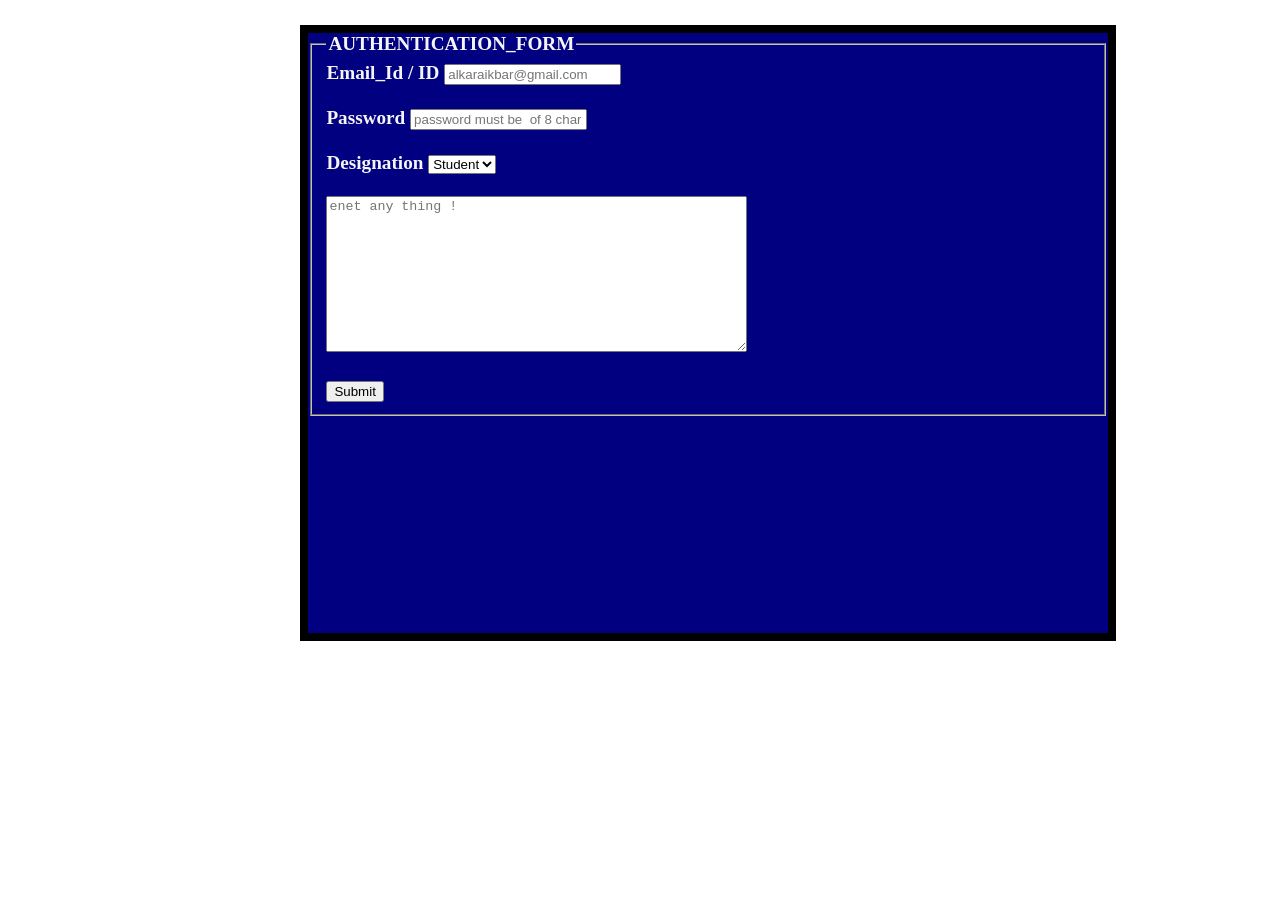
<file: form.html>
<!DOCTYPE html>
<html lang="en">

<head>
    <meta charset="UTF-8">
    <meta name="viewport" content="width=device-width, initial-scale=1.0">
    <title>HTML_FORM</title>
    <style>

        .body{
            height:650px;
            width: 1400px;
            display: flex;
          
            flex-wrap: wrap;
        
            justify-content: center;
            align-items: center;
           
        }
        .form {
            height: 600px;
            width: 800px;
            background-color: navy;
            font-size: larger;
            font-weight: bolder;
            color: whitesmoke;
            border: 8px solid black;


        }
    </style>
</head>

<body  class="body">

    <form class="form">
        <fieldset>
            <legend>AUTHENTICATION_FORM</legend>
            <label for="email_id">Email_Id / ID</label>
            <input type="text" id="email_id" placeholder="alkaraikbar@gmail.com">
            </br>
            </br>
            <label for="pass">Password</label>
            <input type="password" id="pass" placeholder="password must be  of 8 char">
            </br>
            </br>
            <label for="choose_one">Designation</label>
            <select type="text" id="choose_one">
                <option type="text">Student</option>
                <option type="text">Faculty</option>
            </select>
            </br>
            </br>
            <textarea rows="10" cols="50" placeholder="enet any thing !"></textarea>
            </br>
            </br>
            <button>Submit</button>
        </fieldset>

    </form>
   
</body>

</html>
</file>
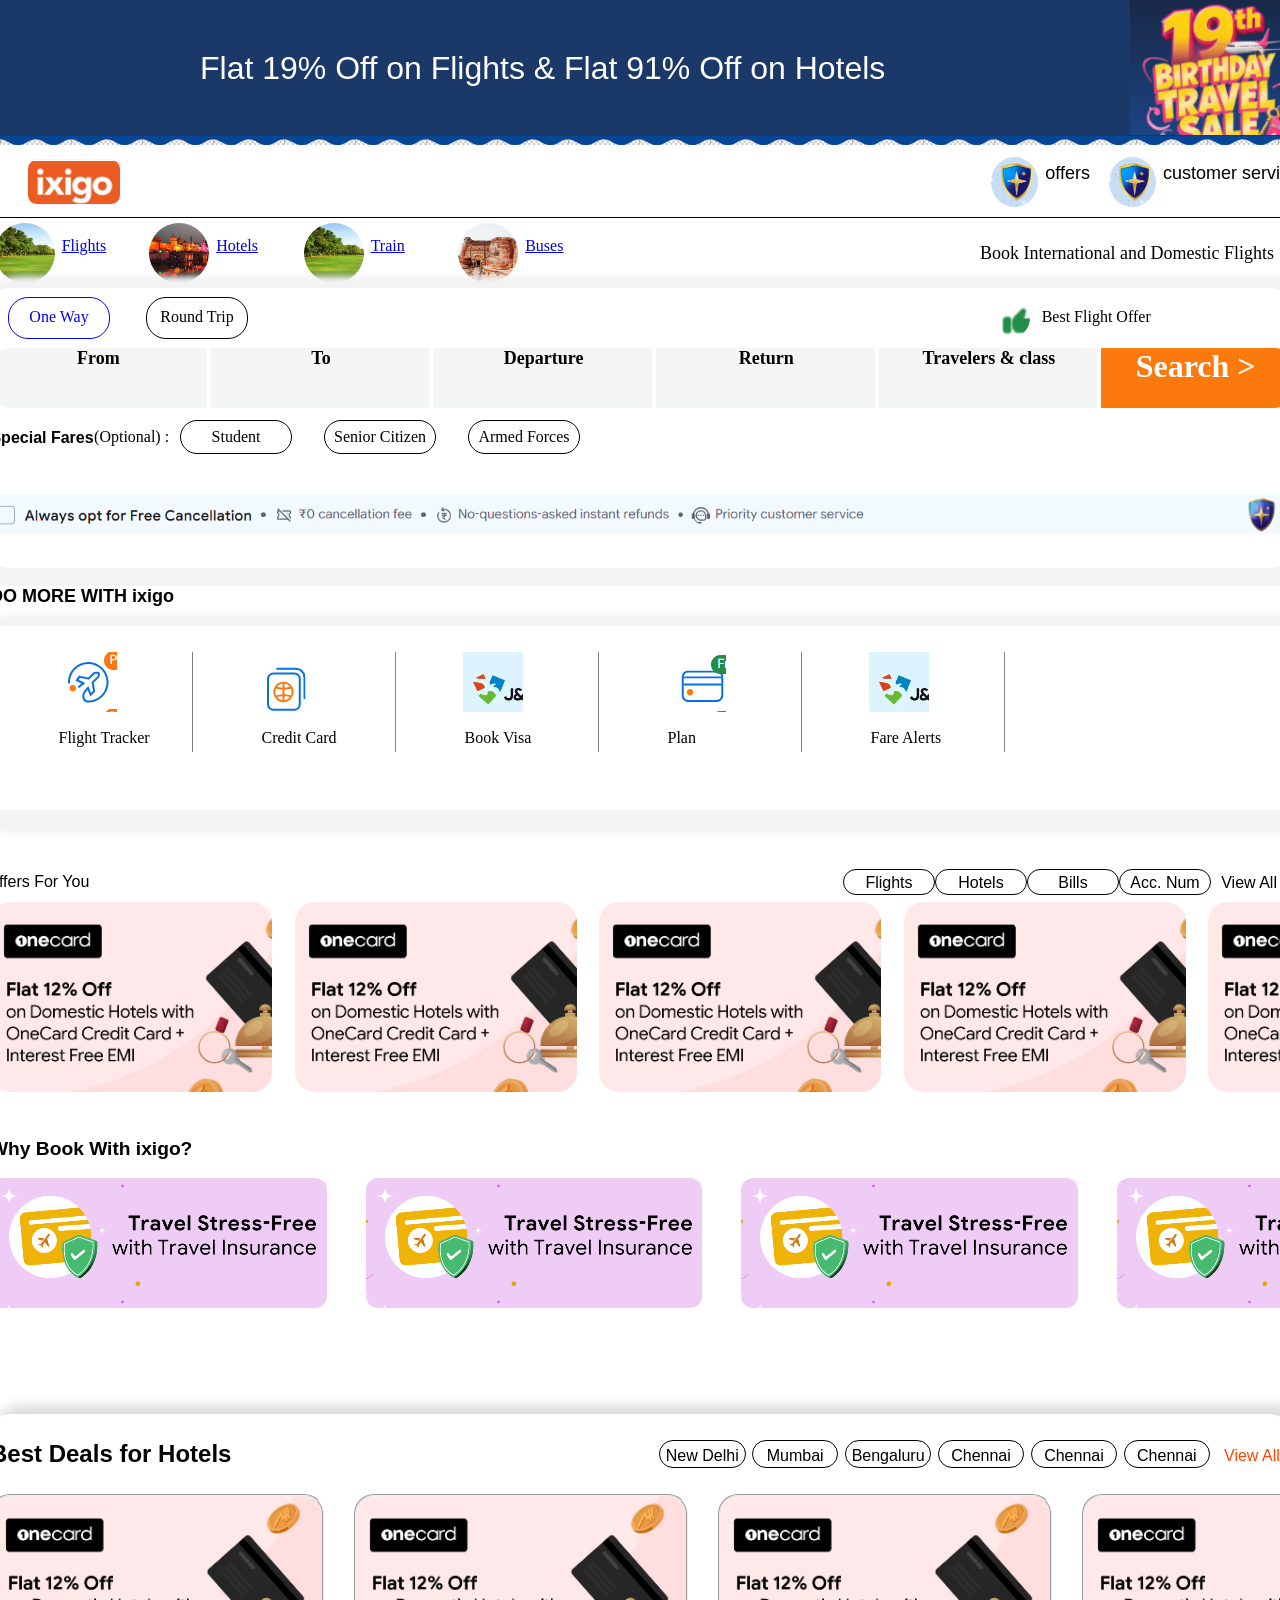
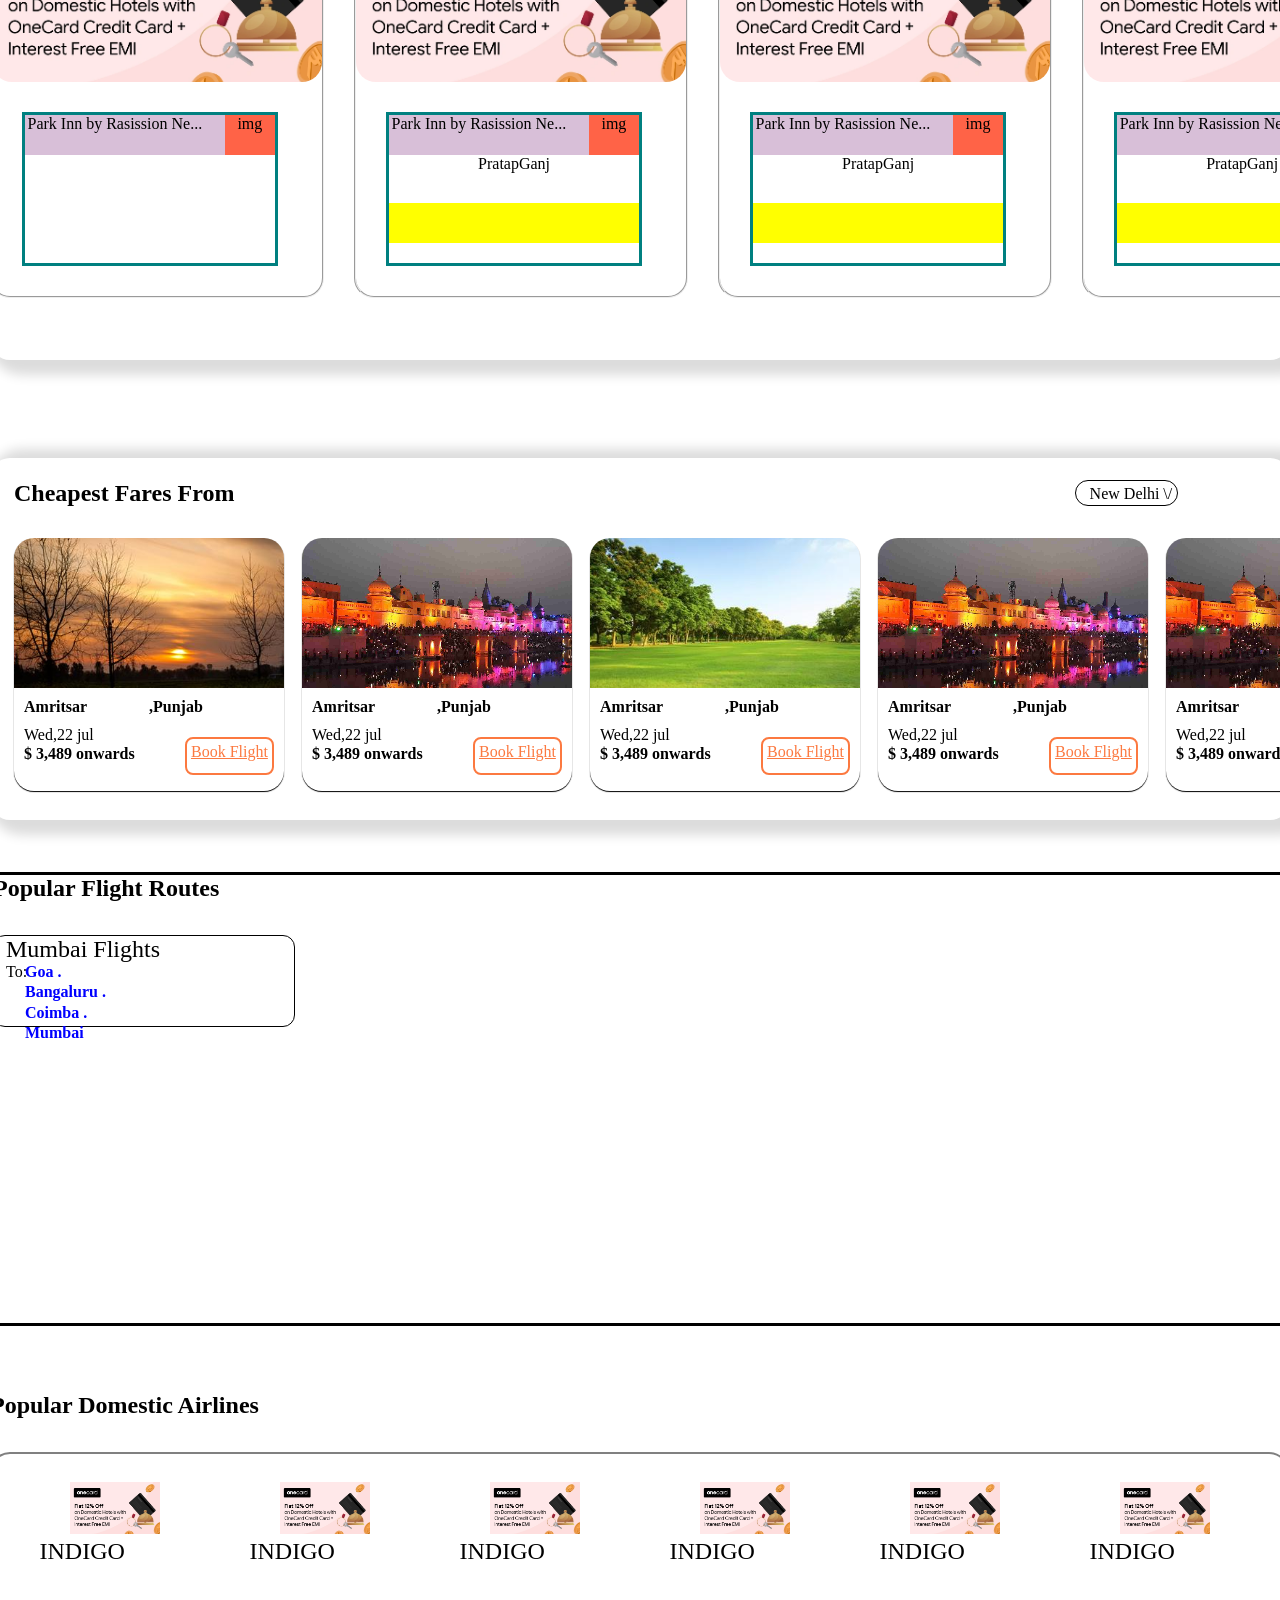
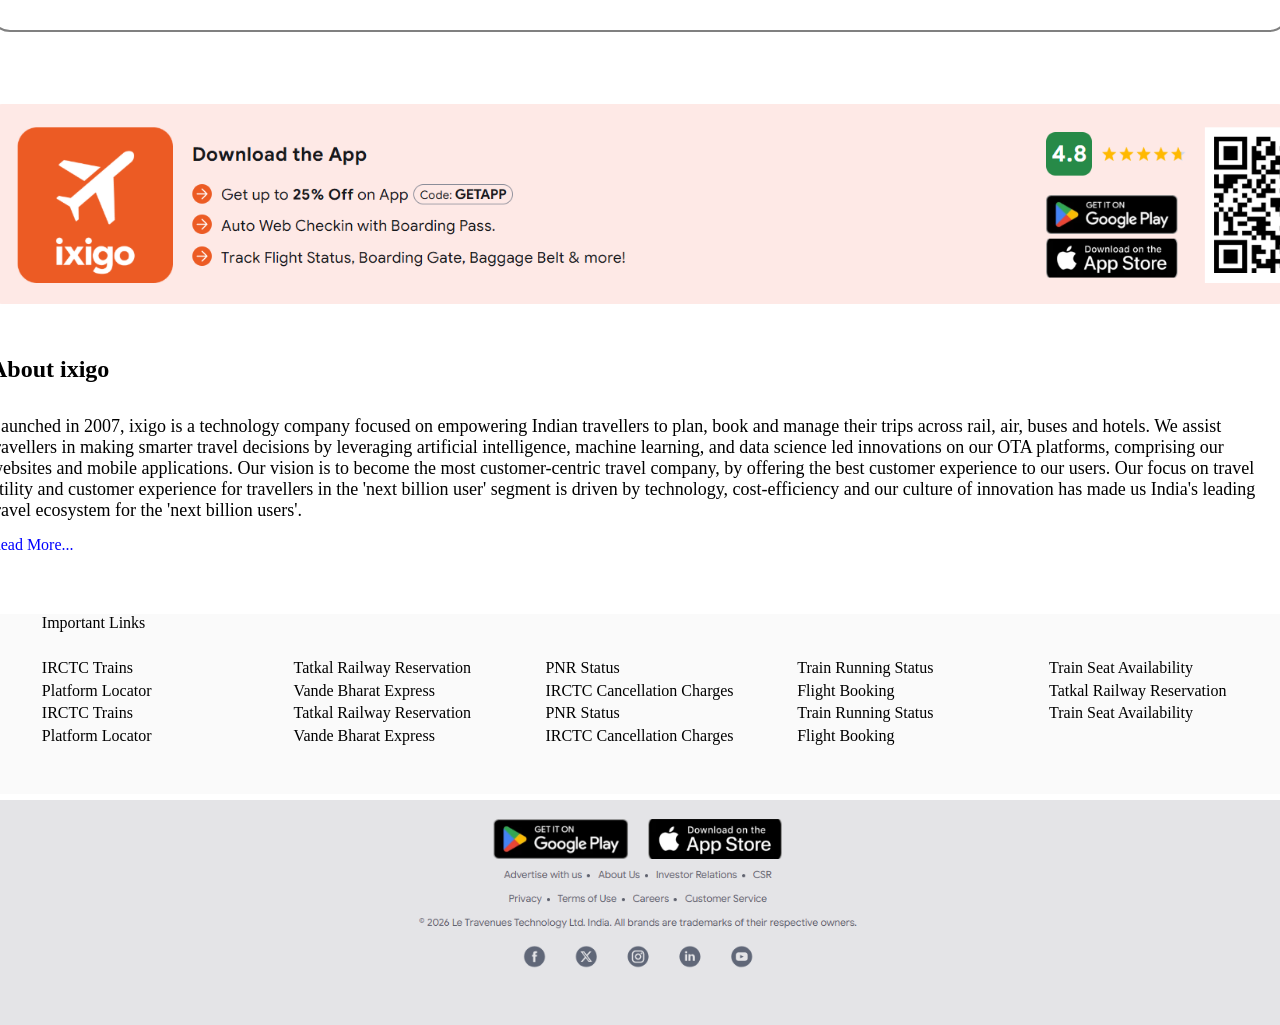
<file: ixigo.html>
<!DOCTYPE html>
<html lang="en">

<head>
    <meta charset="UTF-8">
    <meta name="viewport" content="width=device-width, initial-scale=1.0">
    <title>Document</title>

    <style>
        * {
            margin: 0px;
            max-width: 180 0px;
            /* Restricts width on ultra-wide screens */
            width: 100%;
        }

        .grid {
            display: grid;
            grid-template-columns: repeat(9, 200px);
            grid-template-rows: repeat(6px, 60px);


            /* border: 4px solid black; */
            background-color: #1a3868;
        }


        /* header     all 3 divs css */
        .header {
            grid-column: 2/10;
            grid-row: 2/3;
            display: flex;


            /* background-color: chartreuse; */
            /* justify-content: space-evenly; */
            align-items: center;
            gap: 190px;
        }

        .header_text {
            height: 36px;
            width: 740px;
            font-family: sans-serif;
            color: white;
            font-weight: 400;
            font-size: 32px;
        }

        .img {
            height: 135px;
            width: 174px;
            background-image: url("ixigo_img.png");
            background-size: cover;
        }




        /*  header ke  niche     1 patli div  with  contain  bg-size*/
        .zig-zaged {

            height: 10px;
            width: 1700px;
            background-image: url("zig-zaged.png");
            background-size: contain;
            gap: 2px;
            margin-bottom: 2px;
        }







        /* main-container  css   main div ke andar  2  div   img,*/

        .main-container {
            display: flex;
            height: 80px;
            width: 1700px;
            border: 4px solid cadetblue;
            padding: 0 30px;
        }

        .inside {
            display: flex;


            align-items: center;
            gap: 40%;
        }

        .one {
            height: 60px;
            width: 200px;
            background-color: chocolate;
            align-self: center;
        }

        .two {
            height: 60px;
            width: 600px;
            background-color: rgb(66, 63, 61);
        }






        /* <!-- zig-zag ke neeche bala  --> */


        .gp {
            display: flex;
            height: 70px;
            width: 1520px;
            border-bottom: 1px solid black;

            justify-content: space-between;

        }

        .header_p {
            height: 70px;
            width: 1500px;
            display: flex;
            justify-content: space-between;
            gap: 58%;

        }

        .logo_img {
            display: flex;
            height: 70px;
            width: 160px;
            gap: 12%;
            justify-content: center;
            align-items: center;
            margin-left: 27px;
            /* background-color: aquamarine; */
        }

        .imgage {
            height: 44px;
            width: 92px;
            border: 1px solid rgb(249, 245, 245);
            border-radius: 10px;
            background-image: url("logo.png");
            background-size: cover;
        }


        .three {
            display: flex;
            justify-content: center;
            align-items: center;

            gap: 1px;
        }




        .three-left {
            display: flex;
            justify-content: end;
            align-items: center;
            gap: 2%;
            font-weight: 300;
            font-size: large;
            font-family: sans-serif;
        }

        .offer_img {
            height: 50px;
            width: 50px;
            border-radius: 50%;
            background-image: url("fourth_img3.png");
            background-size: cover;
        }

        .offers {

            height: 60px;
            width: 60px;
            padding-top: 6%;
            font-family: sans-serif;
            font-weight: lighter;
            font-size: large;
        }

        .cus_service_img {
            height: 50px;
            width: 50px;
            border-radius: 50%;
            background-image: url("fourth_img3.png");
            background-size: cover;
        }

        .customer-service {
            height: 60px;
            width: 200px;
            padding-top: 6%;
            font-family: sans-serif;
            font-weight: lighter;
            font-size: large;
            /* border: 1px solid black; */
        }

        .three-right {
            display: flex;
            justify-content: start;
            align-items: center;
            gap: 3%;
            /* background-color: blue; */
            font-size: x-large;
            /* text-align: center; */
            font-family: sans-serif;
        }

        .loginimg {
            height: 50px;
            width: 50px;
            border-radius: 50%;
            background-image: url("zig-zag_login.png");
            background-size: cover;
        }

        .login {

            height: 60px;
            width: 200px;
            padding-top: 7%;
            font-family: sans-serif;
            font-weight: lighter;
            font-size: large;
            /* border: 1px solid black; */

        }


        .main {
            display: flex;

            justify-content: center;
            align-items: center;




        }

        .mbody {

            height: 1200px;
            width: 1300px;
            display: grid;
            grid-template-columns: repeat(14, 100px);
            grid-template-rows: repeat(60, 40px);
            row-gap: 0.5%;

            background-color: rgba(rgb(122, 122, 124), 0.5);
            /* border: 14px groove olive; */
        }

        .Fstbox {

            /* as it is chaild of mbody */
            grid-column: 1/14;
            grid-row: 1/7;



            /* for its child classes */
            display: grid;
            grid-template-columns: repeat(4, 200px);
            grid-template-rows: repeat(6, 70px);
            grid-column: 1/14;
            grid-row: 1/14;

        }

        .Fstboxhead {

            /* ye  properties of Fstboxhead as a child of Fstbox hai    */
            grid-column: 1/14;
            grid-row: 1/2;

            /* background-color: lavenderblush; */



            /* and  ye   properties  as a parent  class for Fstbox_ulclass   and Fstbox_left  these 2 its imidiate childs   */
            display: flex;
            justify-content: space-between;
            align-items: center;
            gap: 30%;



        }

        /* its imidiate  child classes are      Fstbox_ulclass   and Fstbox_left */

        .Fstbox_ulclass {
            height: 100%;
            width: 1195px;
            /* background-color: cyan; */




            /* as a parent of li_class1 2 3 4 */
            display: flex;


            justify-content: center;
            align-items: center;
            gap: 3%;
        }



        .li_class1 {

            height: 100%;
            width: 150px;
            display: flex;
            justify-content: center;
            align-items: center;
            gap: 5%;
        }

        .li_class2 {
            height: 100%;
            width: 150px;
            display: flex;
            justify-content: center;
            align-items: center;
            gap: 5%;
            /* background-color: seagreen; */
        }

        .li_class3 {
            height: 100%;
            width: 150px;
            display: flex;
            justify-content: center;
            align-items: center;
            gap: 5%;
            /* background-color: yellow; */
        }

        .li_class4 {
            height: 100%;
            width: 150px;
            /* background-color: springgreen; */
            display: flex;
            justify-content: center;
            align-items: center;
            gap: 5%;
        }

        .li_img1 {

            height: 60px;
            width: 60px;
            border-radius: 50%;
            background-image: url("sixboximg3.png");
            background-size: cover;
        }

        .li_img2 {

            height: 60px;
            width: 60px;
            border-radius: 50%;
            background-image: url("sixboximg2.png");
            background-size: cover;
        }

        .li_img3 {

            height: 60px;
            width: 60px;
            border-radius: 50%;
            background-image: url("sixboximg3.png");
            background-size: cover;
        }

        .li_img4 {

            height: 60px;
            width: 60px;
            border-radius: 50%;
            background-image: url("sixboximg1.png");
            background-size: cover;
        }

        .li_link {
            height: 60px;
            width: 60px;
            margin-top: 20%;
            align-items: center;
        }

        .Fstbox_left {

            /* property  as a child  of  Fstboxhead */
            height: 100%;
            width: 50%;
            /* background-color: red; */



            /* proprty as a parent  of h1 */
            display: flex;
            justify-content: center;
            align-items: center;

        }

        .h1_Fstbox_left {
            font-size: large;
            font-weight: normal;


        }





        .Fstboxbody {
            grid-column: 1/14;
            grid-row: 2/6;

            /* background-color:#f2f9ff; */
            border-radius: 20px;
            box-shadow: grey;
            box-shadow: 9px 6px 6px 18px #F3F3F3;
        }

        .Fst_1stbox {
            grid-column: 1/14;
            grid-row: 2/3;
            display: flex;
            height: 60px;
            width: 1300px;
            justify-content: space-between;
            gap: 30%;
            align-items: center;
            /* border: 2px solid black; */
        }

        .Fst_1stbox_left {
            height: 60px;
            width: 300px;

            /* background-color: cyan; */

            display: flex;
            align-items: center;


            gap: 6%;
        }

        .Fst_1stbox_left1 {


            height: 30px;
            width: 100px;
            border-radius: 20px;
            margin-left: 18px;
            border: 1px solid blue;
            text-align: center;
            padding-top: 10px;

            color: blue;
        }

        #Fstbox_left2 {
            border: 1px solid black;
            color: black;
        }

        .Fst_1stbox_right {
            display: flex;
            height: 60px;
            width: 300px;
            align-items: center;

            gap: 0.4%;
        }

        .Fst_1stbox_right1 {


            height: 40px;
            width: 40px;
            border-radius: 50%;
            background-image: url("thumb.png");
            background-size: cover;
        }

        .Fst_1stbox_right2 {


            height: 40px;
            width: 130px;
            /* border: 4px groove black; */
            text-align: center;
            padding-top: 20px;


        }

        .Fst_2ndbox {
            grid-column: 1/14;
            grid-row: 3/4;

            display: flex;
            height: 60px;
            width: 1300px;
            justify-content: center;
            gap: 0.3%;
            align-items: center;
            border-radius: 20px;
            /* border: 2px solid black; */
        }

        .Fst_2ndbox_6div_first {
            height: 100%;
            width: 218px;
            /* border: 4px groove yellow; */
            border-radius: 20px 0px 0px 20px;
            background-color: #f4f5f5;

            /* padding-left: 32px; */
            font-weight: bolder;
            font-size: large;
            text-align: center;

        }

        .Fst_2ndbox_6div {
            height: 100%;
            width: 218px;
            /* border: 4px groove yellow; */
            background-color: #f4f5f5;

            padding-left: 2px;
            font-weight: bolder;
            font-size: large;
            text-align: center;
        }

        .Fst_2ndbox_6div_last {
            height: 100%;
            width: 190px;
            background-color: rgb(252, 121, 13);
            border-radius: 0px 15px 15px 0px;

            color: white;
            text-align: center;
            font-weight: bolder;
            font-size: xx-large;
        }


        .Fst_3rdbox {
            grid-column: 1/14;
            grid-row: 5/6;

            display: flex;
            height: 70px;
            width: 1300px;
            justify-content: start;
            /* gap: 3%; */
            align-items: center;
            border-radius: 20px;
            /* border: 2px solid black; */
        }


        .Fst_3rdbox_div1 {
            display: flex;
            justify-content: center;
            align-items: center;

            height: 80%;
            width: 190px;
            /* background-color: yellow; */
        }

        .Fst_3rdbox_div1_specialfairs {
            height: 80%;
            width: 230px;
            font-weight: bolder;
            font-size: medium;
            font-family: sans-serif;
            text-align: center;
            margin-top: 15%;
        }

        .Fst_3rdbox_div2 {
            display: flex;
            justify-content: space-between;
            align-items: center;
            /* gap: 1%; */
            height: 80%;
            width: 400px;
            /* background-color: rgb(31, 31, 30); */
        }

        .Fst_3rdbox_div2_students {
            height: 45%;
            width: 110px;
            border-radius: 20px;
            border: 0.2px solid black;
            text-align: center;
            padding-top: 7px;
            font-weight: lighter;
        }


        .Fst_4thbox {
            grid-column: 1/14;
            grid-row: 7/8;

            display: flex;
            height: 40px;
            width: 1300px;
            justify-content: start;
            /* gap: 3%; */
            align-items: center;
            background-color: #f2f9ff;

            background-image: url("FST_box_4thimg.png");
            background-size: cover;
        }












        /* 2nd box on mbody div */

        .SECbox {
            grid-column: 1/14;
            grid-row: 9/14;


            display: grid;
            grid-template-columns: repeat(4, 200px);
            grid-template-rows: repeat(4, 40px);


            /* background-color: rgb(125, 10, 125); */
        }

        .SECboxhead {
            grid-column: 1/14;
            grid-row: 1/2;
            background-color: white;
            /* border: 4px solid black; */
            font-weight: bold;
            font-size: large;
            font-family: sans-serif;
            color: black;
        }

        .SECboxbody {
            grid-column: 1/14;
            grid-row: 2/6;
            border-radius: 12px;
            /* background-color: thistle; */
            box-shadow: 9px 6px 6px 18px #F3F3F3;
        }

        .secstrip {
            display: flex;
            justify-content: start;
            align-items: center;
            /* gap: 20%; */
        }

        .body {
            height: 100px;
            width: 150px;
            border-right: 0.1px solid grey;

            margin-left: 4%;
            margin-top: 2%;


            /* div as parent  for  2 child of it logo,text */


        }

        .logo1 {
            height: 60px;
            width: 60px;
            background-image: url("flight_tracker.png");

            margin-left: 10%;
        }

        .logo2 {
            height: 60px;
            width: 60px;
            background-image: url("book_visa.png");

            margin-left: 10%;
        }

        .logo3 {
            height: 60px;
            width: 60px;
            background-image: url("trdbanner4.png");

            margin-left: 10%;
        }

        .logo4 {
            height: 60px;
            width: 60px;
            background-image: url("plan.png");

            margin-left: 10%;
        }

        .logo5 {
            height: 60px;
            width: 60px;
            background-image: url("trdbanner4.png");

            margin-left: 10%;
        }


        .text {
            height: 20px;
            width: 150px;
            margin: 11%;
        }








        /* trdbox  css */
        .trdparent {
            grid-column: 1/14;
            grid-row: 15/20;

            /* background-color: aqua; */

            display: grid;
            grid-template-columns: repeat(4, 200px);
            grid-template-rows: repeat(6, 40px);

        }


        .trdheader {
            grid-column: 1/14;
            grid-row: 1/2;
            /* background-color: cadetblue; */

            font-weight: bold;
            font-size: large;
            font-family: sans-serif;
            color: black;



            display: flex;
            height: 100%;
            width: 1311px;

            justify-content: space-between;
            align-items: center;

        }

        /* trdheader ki css  */
        .trdh2right {

            font-weight: 200;
            color: black;
            font-size: medium;
            border: rgb(125, 10, 125);
        }


        .trddivleft {
            width: 600px;
            height: 30px;
            display: flex;
            /* background-color: blueviolet; */

            justify-content: space-between;
            align-items: center;


        }

        .trdflights {
            height: 20px;
            width: 90px;

            border: 1px solid black;
            border-radius: 20px;


            text-align: center;
            padding-top: 1%;

            font-family: sans-serif;
            font-size: medium;
            font-weight: 200;
        }



        .trdmain {
            /*thse prop. as a child       */
            grid-column: 1/14;
            grid-row: 2/6;
            /* background-color:rgb(122, 122, 124); */
            border-radius: 20px;

            /* as a parent for its  imidiate child divs */
            display: flex;
            justify-content: space-between;

            gap: 1.5%;

            /* background-color: black; */
        }


        .trdbox1 {
            height: 190px;
            width: 300px;
            /* border: 4px groove; */
            border-radius: 20px;
            text-align: center;
            background-image: url("trdbanner2.png");
            background-size: cover;
        }



        /* 4th box   css styling  */
        .fourthbox {
            grid-column: 1/14;
            grid-row: 21/26;
            /* background-color: aqua; */
            display: grid;
            grid-template-columns: repeat(4, 200px);
            grid-template-rows: repeat(6, 40px);

        }

        .fourthboxheader {
            height: 40px;
            width: 1250px;
            grid-column: 1/14;
            grid-row: 1/2;
            /* background-color: cadetblue; */
            font-weight: bold;
            font-family: sans-serif;
            font-size: 120%;
        }


        .fourthboxmain {
            grid-column: 1/14;
            grid-row: 2/6;
            /* background-color:rgb(122, 122, 124); */
            border-radius: 20px;

            /* as a parent for its  imidiate child divs */
            display: flex;
            justify-content: space-between;

            gap: 1.5%;

        }

        .fourthimg {
            height: 130px;
            width: 370px;
            border-radius: 12px;
            /* border: 2px solid black; */
            /* background-color: chartreuse; */
            background-image: url("fourthimg1.png");


        }


        /* 5th box css  */
        .fifthbox {
            grid-column: 1/14;
            grid-row: 27/39;
            /* border: 3px solid black; */
            /* background-color: wheat; */
            border-radius: 20px;
            display: grid;
            grid-template-columns: repeat(4, 200px);
            grid-template-rows: repeat(6, 40px);
            box-shadow: 12px 3px 12px 12px gainsboro;
        }


        .fifthboxheader {
            grid-column: 1/14;
            grid-row: 1/3;
            /* background-color: cadetblue; */
            font-weight: bold;
            font-size: large;
            font-family: sans-serif;
            color: black;

            display: flex;
            height: 100%;
            width: 1311px;
            justify-content: space-between;
            align-items: center;

        }

        /* 5thbox header ki css  */
        .fifthboxh2right {

            font-weight: bold;
            color: black;
            font-size: x-large;
            /* border: rgb(125, 10, 125); */
        }


        .fifthboxdivleft {
            width: 690px;
            height: 30px;
            display: flex;
            /* background-color:slategray; */

            /* justify-content: space-between; */
            gap: 1%;
            align-items: center;


        }

        .fifthboxflights {
            height: 20px;
            width: 90px;

            border: 1px solid black;
            border-radius: 20px;


            text-align: center;
            padding-top: 1%;

            font-family: sans-serif;
            font-size: medium;
            font-weight: 200;
        }



        .fifthboxmain {
            /*thse prop. as a child       */
            grid-column: 1/14;
            grid-row: 3/10;
            /* background-color:rgb(122, 122, 124); */
            border-radius: 20px;
            /* border: 2px groove; */

            /* as a parent for its  imidiate child divs */
            display: flex;
            justify-content: space-between;

            gap: 1.5%;


        }


        .fifthboximgtext {
            display: flex;
            height: 400px;
            width: 330px;
            /* border: 4px groove; */
            border-radius: 20px;
            border: 2px groove;
            text-align: center;

            justify-content: center;
            flex-direction: column;

        }

        .fifthimg {
            height: 200px;
            width: 330px;
            background-image: url("trdbanner2.png");
            background-size: cover;
            border-radius: 20px;
            background-color: steelblue;
        }

        .fifthtext {
            height: 160px;
            width: 250px;

            margin: 30px;
            border: 3px solid teal;

            display: flex;
            flex-direction: column;
            align-items: start;
        }

        /* av iska aur  baki  hai   p, div ,p ,div   */
        .text_star {
            height: 40px;
            width: 100%;
            display: flex;
            background-color: thistle;

            /* justify-content: space-between; */
            gap: 20px;

        }

        .p {

            background-color: turquoise;
        }

        .star {

            width: 70px;
            background-color: tomato;
        }


        .bottom {
            height: 40px;
            width: 100%;
            margin-top: 30px;
            background-color: yellow;
        }







        /* sixth box */
        .sixp {
            grid-column: 1/14;
            grid-row: 41/49;
            /* border: 3px solid black; */
            /* background-color: wheat; */
            border-radius: 20px;
            display: grid;
            grid-template-columns: repeat(4, 200px);
            grid-template-rows: repeat(6, 40px);
            box-shadow: 12px 3px 12px 12px gainsboro;
        }

        .sixheader {
            grid-column: 1/14;
            grid-row: 1/2;
            height: 70px;
            width: 1200px;
            /* background-color: aqua; */


            display: flex;
            justify-content: start;
            align-items: center;
        }

        .sixh2 {
            margin-left: 24px;
            font-weight: bold;
            font-family: serif;
        }

        .sixbutton {
            height: 20px;
            width: 100px;
            margin: 12px;
            align-items: center;
            padding-top: 4px;
            padding-left: 14px;
            border-radius: 20px;
            border: 0.4px solid black;

        }

        .sixmain {
            display: flex;
            gap: 2%;
            justify-content: space-between;
            margin-left: 24px;
            grid-column: 1/14;
            grid-row: 3/9;
            height: 253px;
            width: 900px;
            /* background-color: darkcyan; */
            border-radius: 20px;
        }

        .sixbox1 {
            display: flex;

            flex-direction: column;
            align-items: center;
            gap: 10px;
            height: 230x;
            width: 270px;
            border-radius: 20px;
            /* border:0.2px solid grey; */
            box-shadow: 0px 1px 1px 0px;
        }

        .siximg {
            height: 150px;
            width: 270px;
            background-image: url("sixboximg2.png");
            border-radius: 20px 20px 0px 0px;
        }

        #siximg1 {
            background-image: url("sixboximg4.png");
        }

        #siximg2 {
            background-image: url("sixboximg2.png");
        }

        #siximg3 {
            background-image: url("sixboximg3.png");
        }

        #siximg4 {
            background-image: url("sixboximg2.png");
        }

        .sixtext {
            display: flex;
            flex-wrap: wrap;
            height: 80px;
            width: 250px;
            /* border:2px solid cadetblue; */
        }

        .name_of_place {
            display: flex;
            flex-wrap: nowrap;


            font-weight: 900;


        }




        .book_flight {
            /*abbajan of   sixleft  and money*/
            display: flex;
            flex-wrap: nowrap;
            align-items: center;
            height: 80px;
            width: 250px;
            /* border:2px solid black; */
            /* background-color: cyan; */

        }

        .sixleft {
            display: flex;
            flex-wrap: wrap;

            height: 60px;
            width: 170px;
            /* border:2px solid black; */
        }

        .money {
            height: 40px;
            width: 160px;
            font-weight: bolder;
            /* border:2px solid black; */
            /* background-color: chartreuse; */

        }

        .six_a_decor {
            height: 30px;
            width: 90px;
            padding-top: 4px;
            text-align: center;
            border: 2px solid hsl(18, 97%, 62%);
            border-radius: 8px;
            color: hsl(18, 97%, 62%);
        }




        /* seven box   css */
        .sevenbox {
            grid-column: 1/14;
            grid-row: 50/60;
            border: 3px solid black;

            display: grid;
            grid-template-columns: repeat(9, 185px);
            grid-template-rows: repeat(9, 60px);
        }

        .sevenheader {
            grid-column: 1/8;
            grid-row: 1/2;

            font-size: x-large;
            font-weight: bold;
        }

        .sevenmain {
            grid-column: 1/8;
            grid-row: 2/8;

            display: flex;

            gap: 2%;
            flex-wrap: wrap;
        }


        .sevenmain_9box_series {
            height: 90px;
            width: 300px;
            border: 0.5px solid black;
            border-radius: 12px;
            box-shadow: 0.5px grey;





            display: flex;
            gap: 4%;

        }

        .sevenmain_img {
            height: 100%;
            width: 60px;

            background-image: url("sixboximg4.png");
            background-size: cover;
            border-radius: 12px 0px 0px 12px;
        }

        .sevenmain_rightdiv {
            height: 90%;
            width: 350px;

        }

        .sevenmain_rightdiv_p {
            font-size: x-large;
            font-weight: 200px;
        }

        .sevenmain_rightdiv_div {
            display: flex;
            gap: 3%;
            height: 100%;
            width: 300px;


        }

        .iskip {
            height: 100%;
            width: 10px;
        }

        .iskidiv {
            height: 100%;
            width: 300px;

            display: flex;
            flex-wrap: wrap;
            justify-content: space-between;
            color: blue;
            font-weight: 800;



        }





        /* 8 box css */
        .eight {

            grid-column: 1/14;
            grid-row: 60/66;
            /* border: 3px solid black; */

            display: grid;
            grid-template-columns: repeat(9, 185px);
            grid-template-rows: repeat(6, 60px);
        }

        .eightheader {
            grid-column: 1/8;
            grid-row: 2/3;

            font-size: x-large;
            font-weight: bold;
            /* background-color: cadetblue; */
        }

        .eightmain {
            grid-column: 1/8;
            grid-row: 3/6;

            display: flex;
            justify-content: center;
            align-items: center;
            gap: 2%;
            flex-wrap: wrap;
            border: 2px solid grey;
            border-radius: 20px;

        }




        .eightmain_div {
            height: 70%;
            width: 1200px;
            /* background-color: darkcyan; */

            display: flex;
            gap: 5%;
        }

        .eightmain_div_1 {
            height: 70%;
            width: 150px;
            /* border: 2px solid black; */

            display: flex;
            justify-content: center;
            align-items: center;
            flex-wrap: wrap;
        }

        .eightimg {
            height: 60%;
            width: 90px;
            background-image: url("trdbanner2.png");
            background-size: cover;

        }

        .eightp {
            font-size: x-large;
        }


        /* 9th box  css */
        .nine {
            grid-column: 1/14;
            grid-row: 67/70;
            /* border: 3px solid black; */

            display: grid;
            grid-template-columns: repeat(9, 185px);
            grid-template-rows: repeat(4, 60px);
        }

        .nine_img {
            height: 200px;
            width: 1300px;
            background-image: url("nine-b0x.png");
            background-size: cover;
            border-radius: 12px;
        }


        /* 10th box */
        .ten {
            grid-column: 1/14;
            grid-row: 71/72;
            /* border: 3px solid black; */

            display: grid;
            grid-template-columns: repeat(9, 185px);
            grid-template-rows: repeat(4, 60px);
        }

        .ten_contain_h2 {
            height: 100%;
            grid-column: 1/8;
            grid-row: 1/2;


        }

        .ten_contain_main {
            height: 60%;
            grid-column: 1/8;
            grid-row: 2/4;

            font-size: large;
            font-weight: 200px;


        }

        .ten_contain_p {
            grid-column: 1/8;
            grid-row: 4/5;
            color: blue;
        }



        /* last  11ths box */
        .last {
            grid-column: 1/14;
            grid-row: 74/75;
            /* border: 3px solid black; */

            display: grid;
            grid-template-columns: repeat(9, 185px);
            grid-template-rows: repeat(4, 45px);
            background-color:#fafafa;

        }

        .last_p {
            height: 30%;
            grid-column: 1/8;
            grid-row: 1/2;
            margin-left: 4%;

        }

        .last_div {
            height: 100%;
            grid-column: 1/8;
            grid-row: 2/4;

            display: flex;
            flex-wrap: wrap;
            gap: 0%;

        }

        .last1 {

            margin-left: 4%;
            height: 20px;
            width: 200px;
            /* border: 2px solid black; */
        }


        .last_divbox{
             grid-column: 1/14;
            grid-row: 75/76;
            /* border: 3px solid black; */

            display: grid;
            grid-template-columns: repeat(9, 185px);
            grid-template-rows: repeat(5, 45px);
            background-color:#e4e4e7;


        }

        .last_divbox_img{
  grid-column: 1/8;
            grid-row: 1/4;
            margin-left: 29%;

            height: 200px;
            width: 500px;
            background-image: url("ixigo_lastbox.png");
            background-size: cover;
        }

    </style>
</head>

<body>
    <!-- header   -->
    <div class="grid">
        <div class="header">

            <div class="header_text">Flat 19% Off on Flights & Flat 91% Off on Hotels</div>
            <div class="img"></div>

        </div>
    </div>




    <!-- zig-zac imaged  div -->
    <div class="zig-zaged"></div>



    <!-- zig-zag ke neeche bala  -->


    <div class="gp">
        <div class="header_p">
            <div class="logo_img">
                <div class="imgage"> </div>
            </div>
            <div class="three">
                <div class="three-left">
                    <div class="offer_img"></div>
                    <h4 class="offers">offers </h4>
                    <div class="cus_service_img"></div>
                    <p class="customer-service">customer service</p>
                </div>
                <div class="three-right">
                    <div class="loginimg"></div>
                    <p class="login">Log in/signup</p>

                </div>
            </div>
        </div>
    </div>



    <div class="main">
        <div class="mbody">
            <!-- 1stbox in mbody div -->
            <div class="Fstbox">
                <div class="Fstboxhead">
                    <div class="Fstbox_ulclass">
                        <div class="  li_class1">
                            <div class="li_img1"></div>
                            <a class="li_link" href="google.com" alt="flight image">Flights</a>
                        </div>
                        <div class="li_class2">
                            <div class="li_img2"></div>
                            <a class="li_link" href="google.com" alt="flight image"> Hotels</a>
                        </div>
                        <div class="li_class3">
                            <div class="li_img3"></div>
                            <a class="li_link" href="google.com" alt="flight image">Train</a>
                        </div>
                        <div class=" li_class4">
                            <div class="li_img4"></div>
                            <a class="li_link" href="google.com" alt="flight image">Buses</a>
                        </div>
                    </div>
                    <div class="Fstbox_left">
                        <h1 class="h1_Fstbox_left">
                            Book International and Domestic Flights
                        </h1>
                    </div>
                </div>
                <div class="Fstboxbody">
                    <div class="Fst_1stbox">
                        <div class="Fst_1stbox_left">
                            <div class="Fst_1stbox_left1" id="Fstbox_left1">One Way</div>
                            <div class="Fst_1stbox_left1" id="Fstbox_left2">Round Trip</div>
                        </div>
                        <div class="Fst_1stbox_right">
                            <div class="Fst_1stbox_right1"></div>
                            <div class="Fst_1stbox_right2">Best Flight Offer</div>
                        </div>

                    </div>


                    <div class="Fst_2ndbox">
                        <div class="Fst_2ndbox_6div_first">From</div>
                        <div class="Fst_2ndbox_6div">To</div>
                        <div class="Fst_2ndbox_6div">Departure</div>
                        <div class="Fst_2ndbox_6div">Return</div>
                        <div class="Fst_2ndbox_6div">Travelers & class</div>
                        <div class="Fst_2ndbox_6div_last">Search ></div>

                    </div>
                </div>
            </div>



            <div class="Fst_3rdbox">
                <div class="Fst_3rdbox_div1">
                    <div class="Fst_3rdbox_div1_specialfairs">Special Fares</div>
                    <div class="Fst_3rdbox_div1_optional">(Optional) :</div>

                </div>
                <div class="Fst_3rdbox_div2">
                    <div class="Fst_3rdbox_div2_students">Student</div>
                    <div class="Fst_3rdbox_div2_students">Senior Citizen </div>
                    <div class="Fst_3rdbox_div2_students"> Armed Forces</div>

                </div>

            </div>

            <div class="Fst_4thbox">

            </div>








            <!-- 2nd box  in mbody div -->
            <div class="SECbox">
                <h2 class="SECboxhead">DO MORE WITH ixigo</h2>
                <div class="SECboxbody">
                    <div class="secstrip">
                        <div class="body">
                            <div class="logo1"></div>
                            <p class="text">Flight Tracker</p>
                        </div>
                        <div class="body">
                            <div class="logo2"></div>
                            <p class="text">Credit Card</p>
                        </div>
                        <div class="body">
                            <div class="logo3"></div>
                            <p class="text">Book Visa</p>
                        </div>
                        <div class="body">
                            <div class="logo4"></div>
                            <p class="text">Plan</p>
                        </div>
                        <div class="body">
                            <div class="logo5"></div>
                            <p class="text">Fare Alerts</p>
                        </div>
                    </div>
                </div>
            </div>



            <!-- trdbox -->

            <div class="trdparent">
                <div class="trdheader">
                    <h2 class="trdh2right">offers For You</h2>
                    <div class="trddivleft">
                        <div class="fifthboxflights">Flights</div>
                        <div class="fifthboxflights">Hotels</div>
                        <div class="fifthboxflights">Bills</div>
                        <div class="fifthboxflights">Acc. Num</div>
                        <div class="trdflights" style="border:none;">View All > </div>
                    </div>
                </div>
                <div class="trdmain">
                    <div class="trdbox1">

                    </div>
                    <div class="trdbox1"></div>
                    <div class="trdbox1"></div>
                    <div class="trdbox1"></div>
                    <div class="trdbox1"></div>
                </div>
            </div>


            <!-- 4th div  main div   h2,div -->
            <div class="fourthbox">
                <h2 class="fourthboxheader">Why Book With ixigo?</h2>
                <div class="fourthboxmain">
                    <div class="fourthimg"></div>
                    <div class="fourthimg"></div>
                    <div class="fourthimg"></div>
                    <div class="fourthimg"></div>
                    <div class="fourthimg"></div>
                    <div class="fourthimg"></div>
                    <div class="fourthimg"></div>

                </div>
            </div>
            <!-- 5th div  main div   h2,div -->
            <div class="fifthbox">
                <div class="fifthboxheader">
                    <h2 class="fifthboxh2right">Best Deals for Hotels</h2>
                    <div class="fifthboxdivleft">
                        <div class="trdflights">New Delhi</div>
                        <div class="trdflights">Mumbai</div>
                        <div class="trdflights">Bengaluru</div>
                        <div class="trdflights">Chennai</div>
                        <div class="trdflights">Chennai</div>
                        <div class="trdflights">Chennai</div>
                        <div class="fifthboxflights" style="border:none; color: orangered;">View All > </div>
                    </div>
                </div>
                <div class="fifthboxmain">
                    <div class="fifthboximgtext">
                        <div class="fifthimg"></div>
                        <div class="fifthtext">
                            <div class="text_star">
                                <p>Park Inn by Rasission Ne...</p>
                                <div class="star">img</div>
                            </div>

                        </div>
                    </div>
                    <div class="fifthboximgtext">
                        <div class="fifthimg"></div>
                        <div class="fifthtext">
                            <div class="text_star">
                                <p>Park Inn by Rasission Ne...</p>
                                <div class="star">img</div>
                            </div>
                            <p>PratapGanj</p>
                            <div class="bottom"></div>
                        </div>
                    </div>
                    <div class="fifthboximgtext">
                        <div class="fifthimg"></div>
                        <div class="fifthtext">
                            <div class="text_star">
                                <p>Park Inn by Rasission Ne...</p>
                                <div class="star">img</div>
                            </div>
                            <p>PratapGanj</p>
                            <div class="bottom"></div>
                        </div>
                    </div>
                    <div class="fifthboximgtext">
                        <div class="fifthimg"></div>
                        <div class="fifthtext">
                            <div class="text_star">
                                <p>Park Inn by Rasission Ne...</p>
                                <div class="star">img</div>
                            </div>
                            <p>PratapGanj</p>
                            <div class="bottom"></div>
                        </div>
                    </div>
                    <div class="fifthboximgtext">
                        <div class="fifthimg"></div>
                        <div class="fifthtext">
                            <div class="text_star">
                                <p>Park Inn by Rasission Ne...</p>
                                <div class="star">img</div>

                            </div>
                            <p>PratapGanj</p>
                            <div class="bottom"></div>
                        </div>
                    </div>
                    <div class="fifthboximgtext">
                        <div class="fifthimg">
                            <div class="text_star">
                                <p>Park Inn by Rasission Ne...</p>
                                <div class="star">img</div>
                            </div>
                            <p>PratapGanj</p>
                            <div class="bottom"></div>
                        </div>
                        <div class="fifthtext">
                            <div class="text_star">
                                <p>Park Inn by Rasission Ne...</p>
                                <div class="star">img</div>
                            </div>
                            <p>PratapGanj</p>
                            <div class="bottom"></div>
                        </div>
                    </div>


                </div>
            </div>




















            <!-- 6th div  main div   h2,div -->

            <div class="sixp">
                <div class="sixheader">
                    <h2 class="sixh2">Cheapest Fares From</h2>
                    <div class="sixbutton">New Delhi \/</div>
                </div>

                <div class="sixmain">
                    <div class="sixbox1">
                        <div class="siximg" id="siximg1"></div>

                        <div class="sixtext">
                            <div class="name_of_place">
                                <p calss="six_Fname">Amritsar</p>
                                <p class="six_Lname">,Punjab</p>
                            </div>
                            <div class="book_flight">
                                <div class="sixleft">
                                    <p>Wed,22 jul</p>
                                    <div class="money">$ 3,489 onwards
                                    </div>
                                </div>
                                <a class="six_a_decor" href="google.com">Book Flight</a>
                            </div>
                        </div>
                    </div>
                    <div class="sixbox1">
                        <div class="siximg" id="siximg2"></div>

                        <div class="sixtext">
                            <div class="name_of_place">
                                <p calss="six_Fname">Amritsar</p>
                                <p class="six_Lname">,Punjab</p>
                            </div>
                            <div class="book_flight">
                                <div class="sixleft">
                                    <p>Wed,22 jul</p>
                                    <div class="money">$ 3,489 onwards
                                    </div>
                                </div>
                                <a class="six_a_decor" href="google.com">Book Flight</a>
                            </div>
                        </div>
                    </div>
                    <div class="sixbox1">
                        <div class="siximg" id="siximg3"></div>

                        <div class="sixtext">
                            <div class="name_of_place">
                                <p calss="six_Fname">Amritsar</p>
                                <p class="six_Lname">,Punjab</p>
                            </div>
                            <div class="book_flight">
                                <div class="sixleft">
                                    <p>Wed,22 jul</p>
                                    <div class="money">$ 3,489 onwards
                                    </div>
                                </div>
                                <a class="six_a_decor" href="google.com">Book Flight</a>
                            </div>
                        </div>
                    </div>
                    <div class="sixbox1">
                        <div class="siximg" id="siximg4"></div>

                        <div class="sixtext">
                            <div class="name_of_place">
                                <p calss="six_Fname">Amritsar</p>
                                <p class="six_Lname">,Punjab</p>
                            </div>
                            <div class="book_flight">
                                <div class="sixleft">
                                    <p>Wed,22 jul</p>
                                    <div class="money">$ 3,489 onwards
                                    </div>
                                </div>
                                <a class="six_a_decor" href="google.com">Book Flight</a>
                            </div>
                        </div>
                    </div>
                    <div class="sixbox1">
                        <div class="siximg" id="siximg5"></div>

                        <div class="sixtext">
                            <div class="name_of_place">
                                <p calss="six_Fname">Amritsar</p>
                                <p class="six_Lname">,Punjab</p>
                            </div>
                            <div class="book_flight">
                                <div class="sixleft">
                                    <p>Wed,22 jul</p>
                                    <div class="money">$ 3,489 onwards
                                    </div>
                                </div>
                                <a class="six_a_decor" href="google.com">Book Flight</a>
                            </div>
                        </div>
                    </div>
                </div>
            </div>




            <!-- 7th div  main div   h2,div -->


            <div class="sevenbox">
                <h2 class="sevenheader">Popular Flight Routes</h2>
                <div class="sevenmain">
                    <div class="sevenmain_9box_series">

                        <div class="sevenmain_img"></div>
                        <div class="sevenmain_rightdiv">
                            <p class="sevenmain_rightdiv_p">Mumbai Flights</p>
                            <div class="sevenmain_rightdiv_div">
                                <div class="iskip">To:</div>
                                <div class="iskidiv">
                                    <div calss="iskidiv1">Goa .</div>
                                    <div calss="iskidiv1">Bangaluru .</div>
                                    <div calss="iskidiv1">Coimba .</div>
                                    <div calss="iskidiv1">Mumbai</div>
                                </div>
                            </div>
                        </div>
                    </div>
                </div>
            </div>


            <div class="eight">
                <h2 class="eightheader">Popular Domestic Airlines</h2>
                <div class="eightmain">
                    <div class="eightmain_div">
                        <div class="eightmain_div_1">
                            <div class="eightimg"></div>
                            <p class="eightp">INDIGO</p>
                        </div>
                        <div class="eightmain_div_1">
                            <div class="eightimg"></div>
                            <p class="eightp">INDIGO</p>
                        </div>
                        <div class="eightmain_div_1">
                            <div class="eightimg"></div>
                            <p class="eightp">INDIGO</p>
                        </div>
                        <div class="eightmain_div_1">
                            <div class="eightimg"></div>
                            <p class="eightp">INDIGO</p>
                        </div>
                        <div class="eightmain_div_1">
                            <div class="eightimg"></div>
                            <p class="eightp">INDIGO</p>
                        </div>
                        <div class="eightmain_div_1">
                            <div class="eightimg"></div>
                            <p class="eightp">INDIGO</p>
                        </div>
                    </div>
                </div>
            </div>
            <!-- 9 box -->
            <div class="nine">
                <div class="nine_img"></div>
            </div>


            <!-- 10 box -->
            <div class="ten">
                <h2 class="ten_contain_h2">About ixigo </h2>
                <div class="ten_contain_main">
                    Launched in 2007, ixigo is a technology company focused on empowering Indian travellers to plan,
                    book and manage
                    their trips across rail, air, buses and hotels. We assist travellers in making smarter travel
                    decisions by
                    leveraging artificial intelligence, machine learning, and data science led innovations on our OTA
                    platforms,
                    comprising our websites and mobile applications. Our vision is to become the most customer-centric
                    travel company,
                    by offering the best customer experience to our users. Our focus on travel utility and customer
                    experience for
                    travellers in the 'next billion user' segment is driven by technology, cost-efficiency and our
                    culture of innovation
                    has made us India's leading travel ecosystem for the 'next billion users'.
                </div>
                <div class="ten_contain_p">Read More...</div>

            </div>


            <!-- 11th box and 2nd last -->
            <div class="last">
                <p class="last_p">Important Links</p>
                <div class="last_div">
                    <div class="last1">IRCTC Trains</div>
                    <div class="last1">Tatkal Railway Reservation</div>
                    <div class="last1">PNR Status</div>
                    <div class="last1">Train Running Status</div>
                    <div class="last1">Train Seat Availability</div>
                    <div class="last1">Platform Locator</div>
                    <div class="last1">Vande Bharat Express</div>
                    <div class="last1">IRCTC Cancellation Charges</div>
                    <div class="last1">Flight Booking</div>
                      <div class="last1">Tatkal Railway Reservation</div>
                    <div class="last1">IRCTC Trains</div>
                    <div class="last1">Tatkal Railway Reservation</div>
                    <div class="last1">PNR Status</div>
                    <div class="last1">Train Running Status</div>
                    <div class="last1">Train Seat Availability</div>
                    <div class="last1">Platform Locator</div>
                    <div class="last1">Vande Bharat Express</div>
                    <div class="last1">IRCTC Cancellation Charges</div>
                    <div class="last1">Flight Booking</div>
                </div>
            </div>
<div class="last_divbox">
    <div class="last_divbox_img"></div>
</div>


        </div>
    </div>
</body>

</html>
</file>
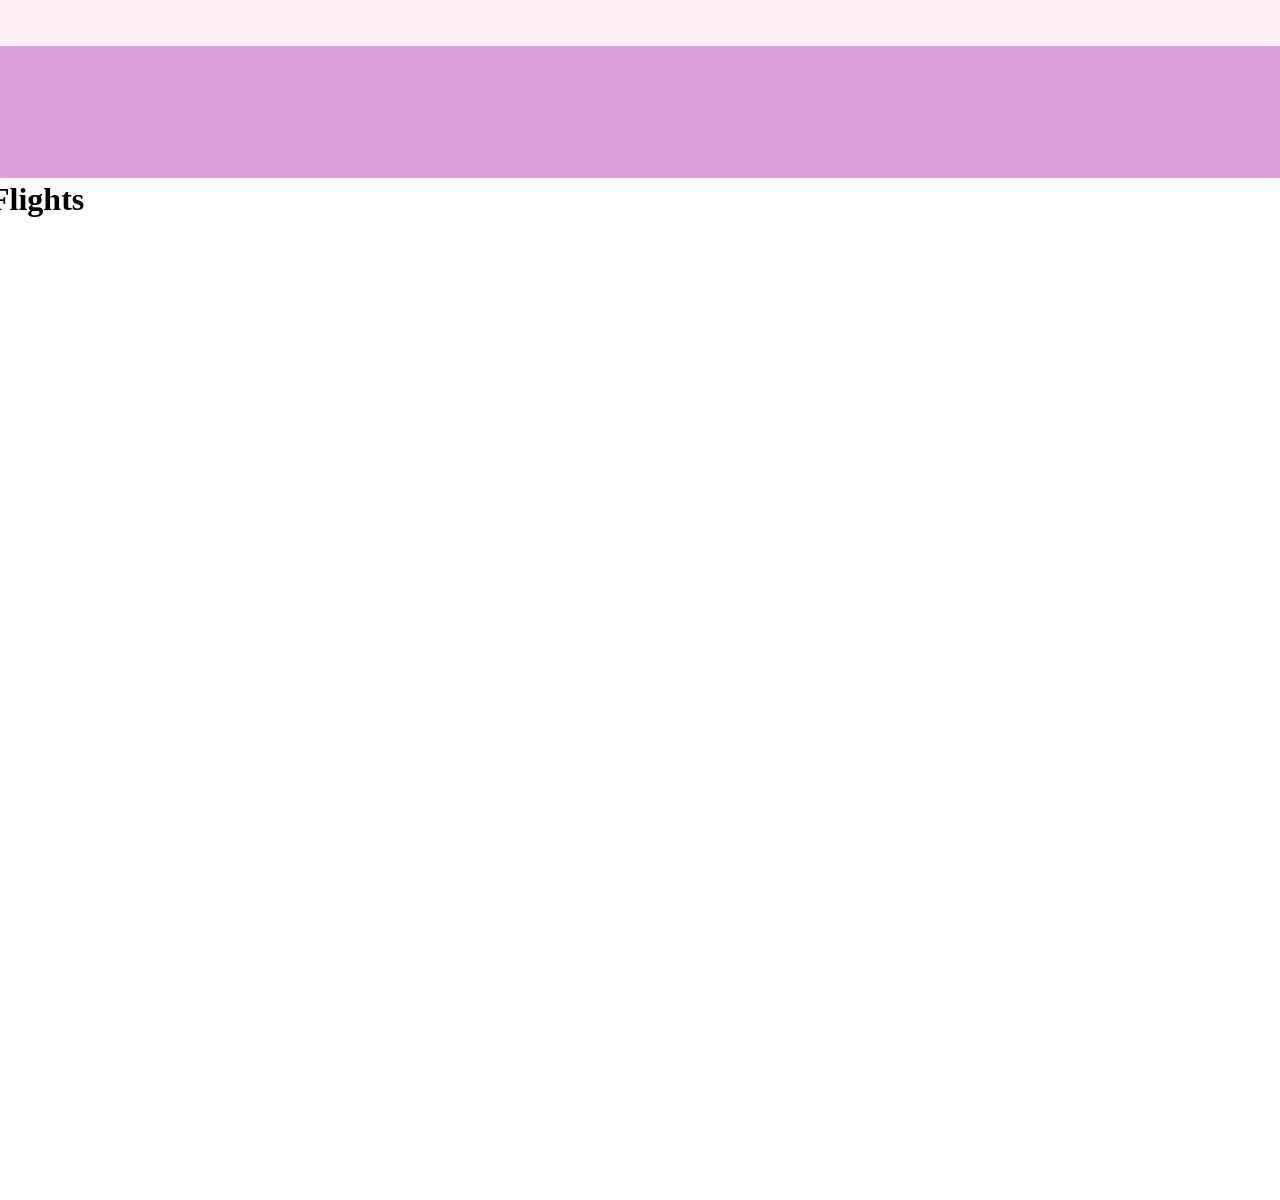
<file: ixigo_skelton.html>
<!DOCTYPE html>
<html lang="en">

<head>
    <meta charset="UTF-8">
    <meta name="viewport" content="width=device-width, initial-scale=1.0">
    <title>Document</title>
    <style>
        * {
            margin: 0px;
        }

        .main {
            display: flex;
            justify-content: center;
            align-items: center;
        }

        .mbody {
            height: 1200px;
            width: 1300px;
            display: grid;
            grid-template-columns: repeat(14, 100px);
            grid-template-rows: repeat(34, 40px);
            row-gap: 0.5%;

            background-color: rgba(rgb(122, 122, 124), 0.5);
            /* border: 14px groove olive; */
        }

        .Fstbox {
            /* as it is chaild of mbody */
            grid-column: 1/14;
            grid-row: 1/7;
            /* for its child classes */
            display: grid;
            grid-template-columns: repeat(4, 200px);
            grid-template-rows: repeat(4, 70px);
            grid-column: 1/14;
            grid-row: 1/14;

        }

        .Fstboxhead {

            /* ye  properties of Fstboxhead as a child of Fstbox hai    */
            grid-column: 1/14;
            grid-row: 1/2;

            background-color: lavenderblush;
            /* and  ye   properties  as a parent  class for Fstbox_ulclass   and Fstbox_left  these 2 its imidiate childs   */
            display: flex;
            justify-content: space-between;
            align-items: center;
            gap: 30%;
        }

        .Fstboxbody {
            grid-column: 1/14;
            grid-row: 2/5;
            background-color: plum;
            border-radius: 12px;
            box-shadow: grey;
        }
    </style>
</head>

<body>
    <div class="main">
        <div class="mbody">
            <!-- 1stbox in mbody div -->
            <div class="Fstbox">
                <div class="Fstboxhead"> </div>
                <div class="Fstbox_left">
                    <h1 class="h1_Fstbox_left">Book International and Domestic Flights</h1>
                </div>
            </div>
            <div class="Fstboxbody"></div>
        </div>
    </div>
    
</body>

</html>
</file>
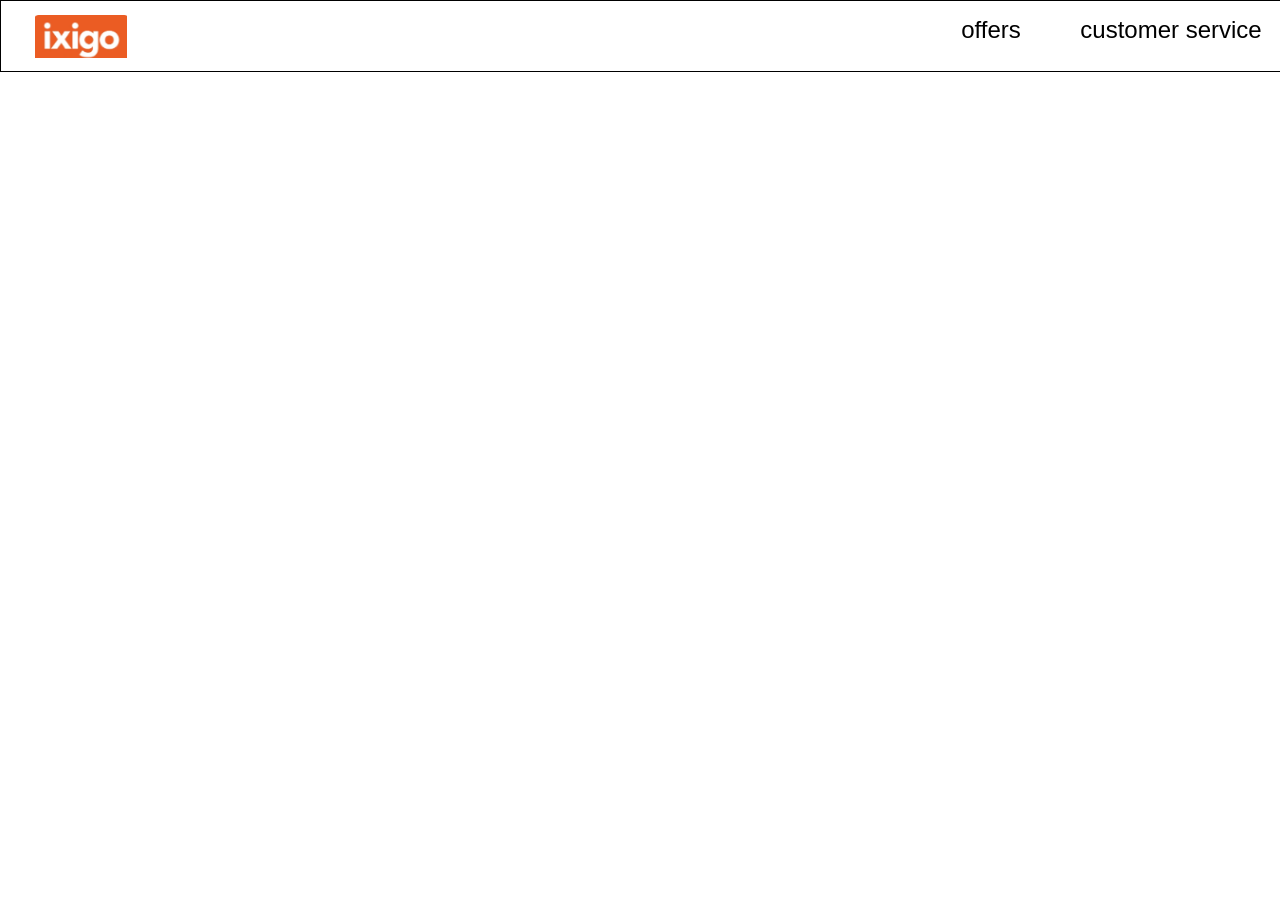
<file: topdiv.html>
<!DOCTYPE html>
<html lang="en">

<head>
    <meta charset="UTF-8">
    <meta name="viewport" content="width=device-width, initial-scale=1.0">
    <title>Document</title>
    <style>
        * {
            margin: 0px;
        }

        .gp {
            display: flex;
            height: 70px;
            width: 1520px;
            border: 1px solid black;
            justify-content: space-between;

        }

        .p {
            height: 70px;
            width: 1500px;
            display: flex;
            justify-content: space-between;
        }

        .logo_img {
            display: flex;
            height: 70px;
            width: 160px;
            justify-content: center;
            align-items: center;
            /* background-color: aquamarine; */
        }

        .img {
            height: 44px;
            width: 92px;
            background-image: url("logo.png");
            background-size: cover;
        }


        .three {
            display: flex;
            justify-content: center;
            align-items: center;

            gap: 30px;
        }




        .three-left{
 display: flex;
      justify-content: end;
align-items: center;
gap: 30px;
 font-weight: 300;
            font-size: x-large;
            text-align: center;
            font-family: sans-serif;

        }
        .offers {

            height: 60px;
            width: 100px;
             padding-top: 6%;
        }

        .customer-service {
            height: 60px;
            width: 200px;
             padding-top: 6%;
            /* border: 1px solid black; */

        }



        .three-right{
            display: flex;
            justify-content: center;
            align-items: center;

            
            /* background-color: blue; */
            font-size: x-large;
            text-align: center;
            font-family: sans-serif;
        }
        .login {

            height: 60px;
            width: 200px;
            padding-top: 13%;
            /* border: 1px solid black; */

        }
    </style>

</head>

<body>
    <!-- nav     2   1 ->img       2nd  men   -->
    <div class="gp">
        <div class="p">
            <div class="logo_img">
                <div class="img"> </div>
            </div>
            <div class="three">
                <div class="three-left">
                <div class="offers">offers</div>
                <div class="customer-service">customer service</div>
                </div>
                <div class="three-right">
                <div class="login">login/signup</div>
                </div>
            </div>
        </div>
    </div>
</body>

</html>
</file>
